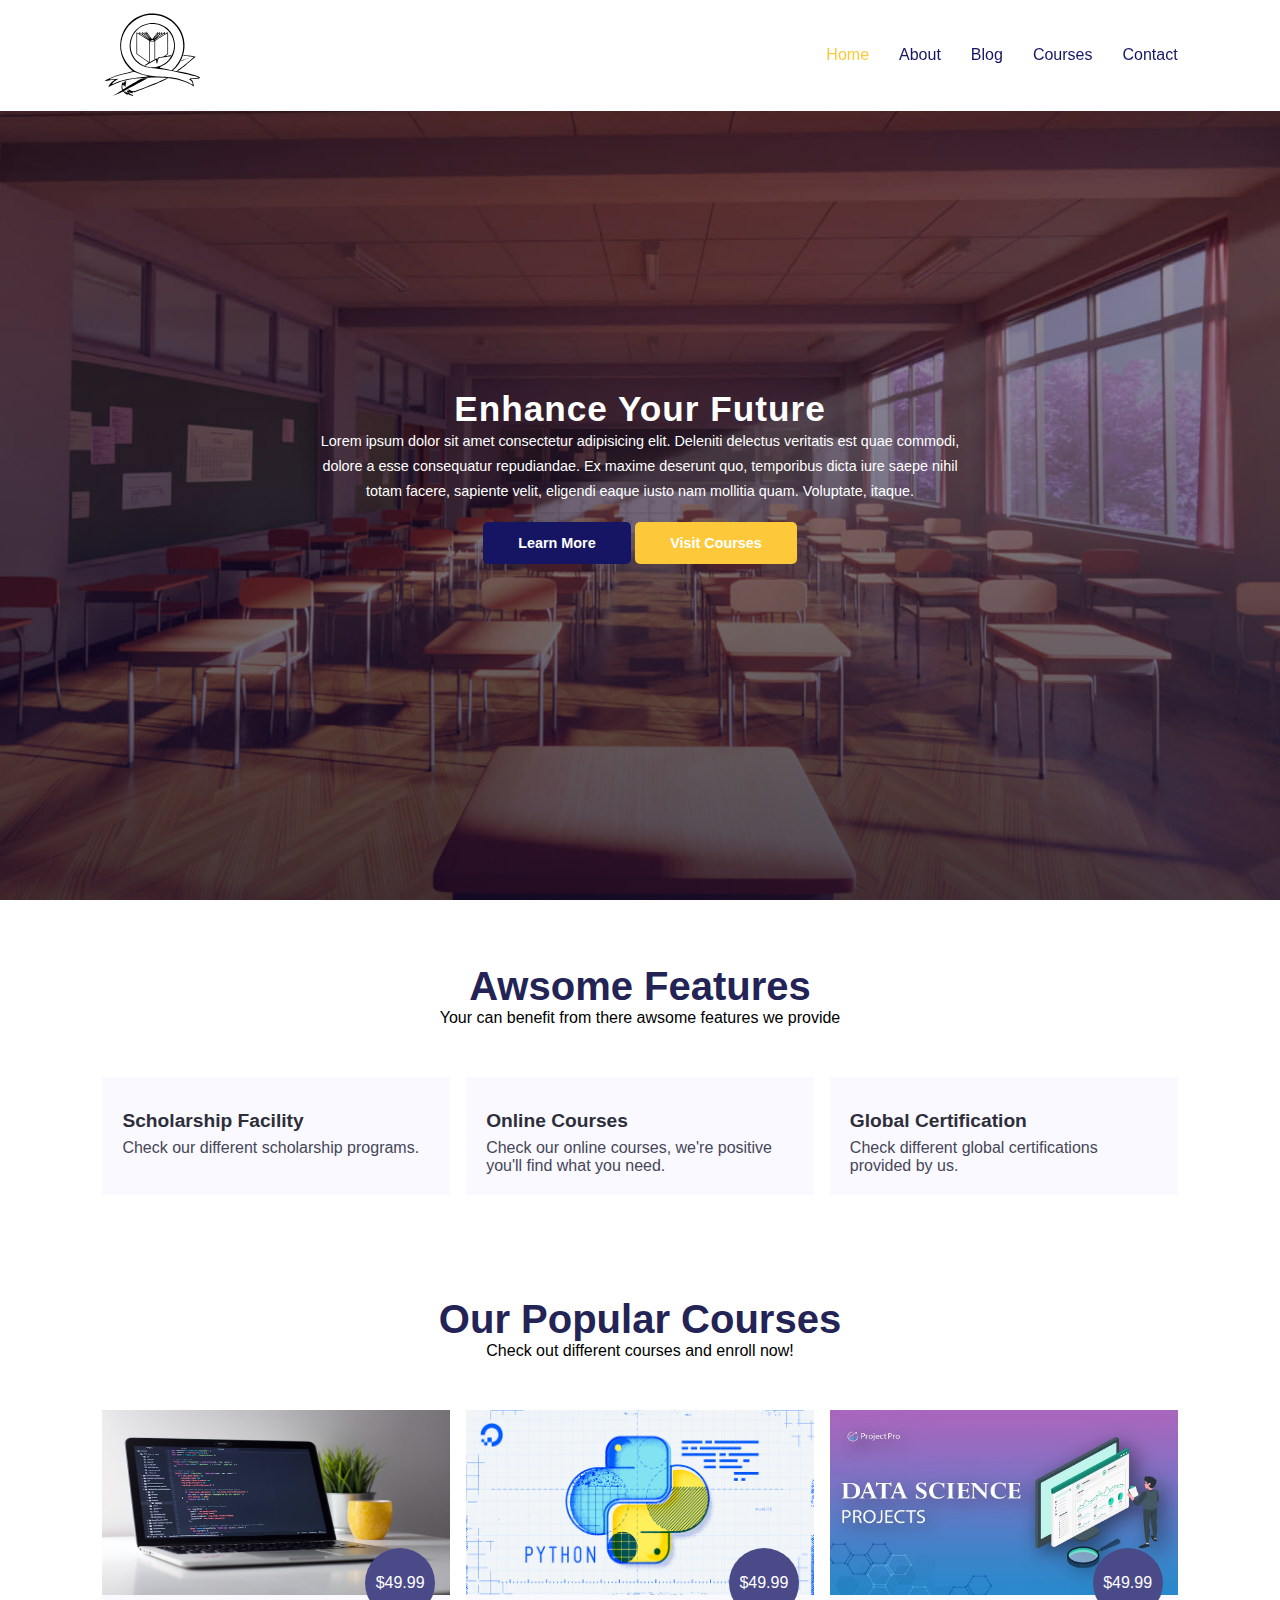
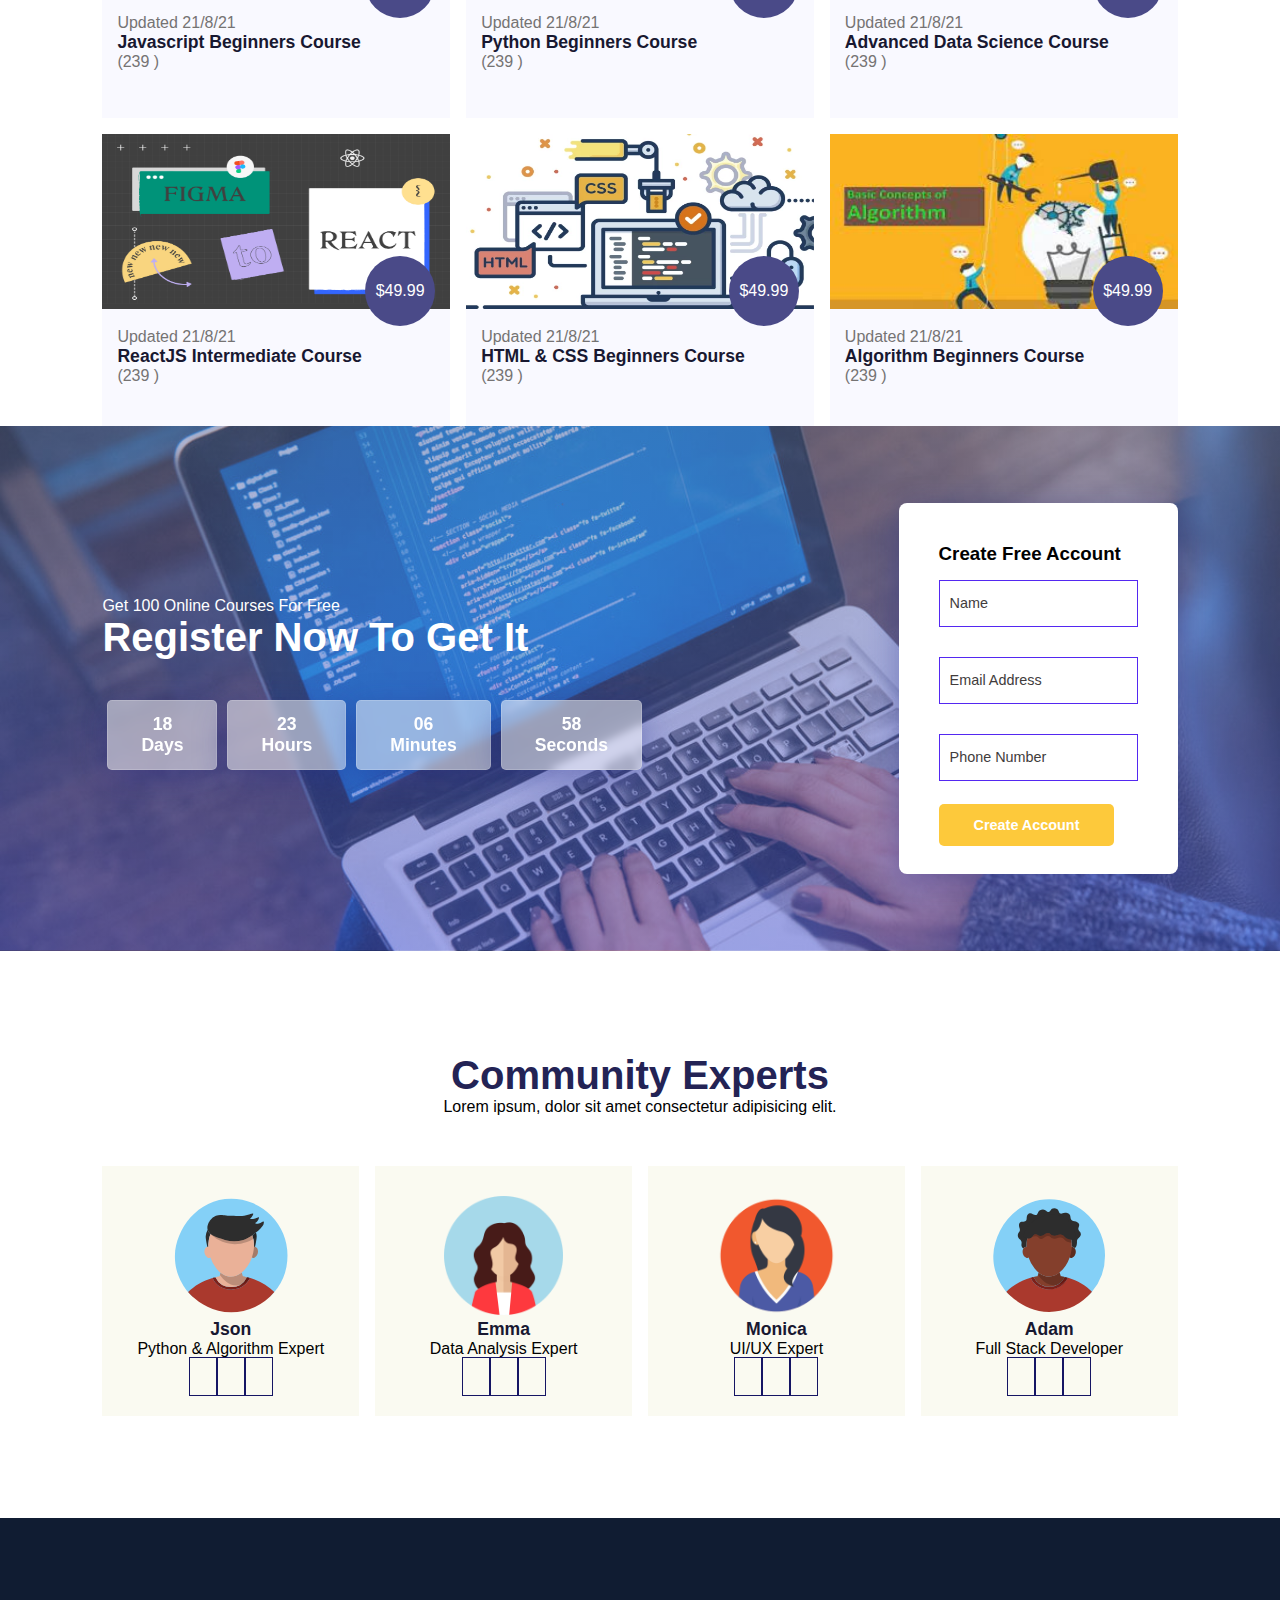
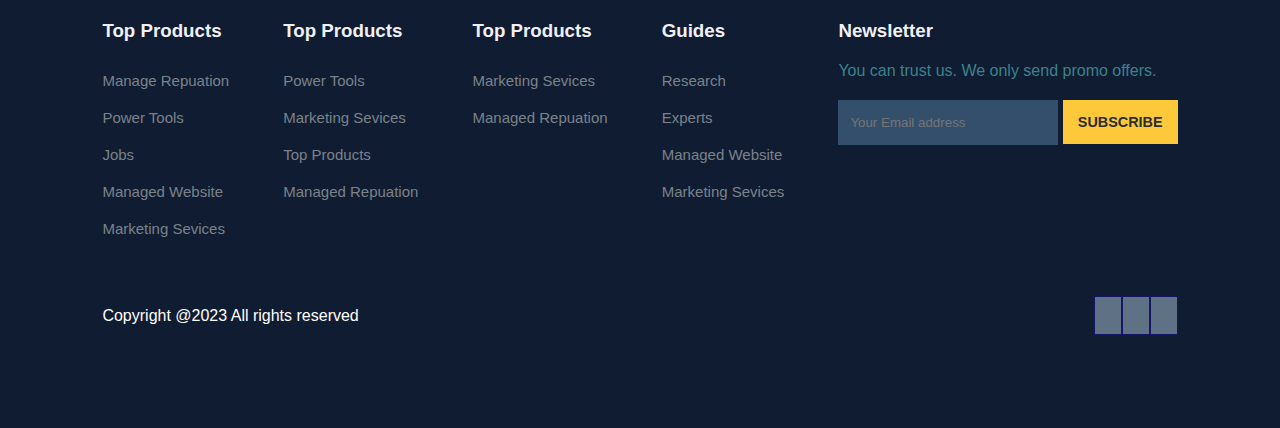
<file: index.html>
<!DOCTYPE html>
<html lang="en">
<head>
    <meta charset="UTF-8">
    <meta http-equiv="X-UA-Compatible" content="IE=edge">
    <meta name="viewport" content="width=device-width, initial-scale=1.0">
    <title>Document</title>
    <link rel="stylesheet" href="style.css">
    <link rel="stylesheet" href="https://cdnjs.cloudflare.com/ajax/libs/font-awesome/6.4.0/css/all.min.css" integrity="sha512-iecdLmaskl7CVkqkXNQ/ZH/XLlvWZOJyj7Yy7tcenmpD1ypASozpmT/E0iPtmFIB46ZmdtAc9eNBvH0H/ZpiBw==" crossorigin="anonymous" referrerpolicy="no-referrer" />
</head>
<body>
    <!-- navigation -->
    <nav>
        <img src="images/logo.svg"/>
        <div class="navigation">
            <ul>
                <i class="fas fa-times" id="menu-close"></i>
                <li><a href="#" class="active">Home</a></li>
                <li><a href="about.html">About</a></li>
                <li><a href="blog.html">Blog</a></li>
                <li><a href="courses.html">Courses</a></li>
                <li><a href="contact.html">Contact</a></li>
            </ul>
            <i class="fa-solid fa-bars" id="menu-btn"></i>
        </div>
    </nav>

    <!-- home -->
    <section id="home">
        <h2>Enhance Your Future</h2>
        <p>Lorem ipsum dolor sit amet consectetur adipisicing elit. Deleniti delectus veritatis est quae commodi, dolore a esse consequatur repudiandae. Ex maxime deserunt quo, temporibus dicta iure saepe nihil totam facere, sapiente velit, eligendi eaque iusto nam mollitia quam. Voluptate, itaque.</p>
        <div class="btn">
            <a class="blue" href="#">Learn More</a>
            <a class="yellow" href="#">Visit Courses</a>
        </div>
    </section>
    

    <!-- features -->
    <section id="features">
        <h1>Awsome Features</h1>
        <p>Your can benefit from there  awsome features we provide</p>
        <div class="features-container">
            <div class="feature-box">
                <i class="fas fa-graduation-cap"></i>
                <h3>Scholarship Facility</h3>
                <p>Check our  different scholarship programs.</p>
            </div>
            <div class="feature-box">
                <i class="fas fa-certificate"></i>
                <h3>Online Courses</h3>
                <p>Check our online courses, we're positive you'll find what you need.</p>
            </div>
            <div class="feature-box">
                <i class="fas fa-award"></i>
                <h3>Global Certification</h3>
                <p>Check different global certifications provided by us.</p>
            </div>
        </div>
    </section>

    <!-- courses -->
    <section id="course">
        <h1>Our Popular Courses</h1>
        <p> Check out different courses and enroll now!</p>
        <div class="course-box">
            <div class="courses">
                <img src="images/course1.jpg" alt="">
                <div class="details">
                    <span>Updated 21/8/21</span>
                    <h6>Javascript Beginners Course</h6>
                    <div class="star">
                        <i class="fas fa-star"></i>
                        <i class="fas fa-star"></i>
                        <i class="fas fa-star"></i>
                        <i class="fas fa-star"></i>
                        <i class="fas fa-star"></i>
                        <span>(239 )</span>
                    </div>
                </div>
                <div class="cost">
                    $49.99
                </div>
            </div>
            <div class="courses">
                <img src="images/course2.png" alt="">
                <div class="details">
                    <span>Updated 21/8/21</span>
                    <h6>Python Beginners Course</h6>
                    <div class="star">
                        <i class="fas fa-star"></i>
                        <i class="fas fa-star"></i>
                        <i class="fas fa-star"></i>
                        <i class="fas fa-star"></i>
                        <i class="fas fa-star"></i>
                        <span>(239 )</span>
                    </div>
                </div>
                <div class="cost">
                    $49.99
                </div>
            </div>
            <div class="courses">
                <img src="images/course3.avif" alt="">
                <div class="details">
                    <span>Updated 21/8/21</span>
                    <h6>Advanced Data Science Course</h6>
                    <div class="star">
                        <i class="fas fa-star"></i>
                        <i class="fas fa-star"></i>
                        <i class="fas fa-star"></i>
                        <i class="fas fa-star"></i>
                        <i class="fas fa-star"></i>
                        <span>(239 )</span>
                    </div>
                </div>
                <div class="cost">
                    $49.99
                </div>
            </div>
            <div class="courses">
                <img src="images/course4.jpg" alt="">
                <div class="details">
                    <span>Updated 21/8/21</span>
                    <h6>ReactJS Intermediate Course</h6>
                    <div class="star">
                        <i class="fas fa-star"></i>
                        <i class="fas fa-star"></i>
                        <i class="fas fa-star"></i>
                        <i class="fas fa-star"></i>
                        <i class="fas fa-star"></i>
                        <span>(239 )</span>
                    </div>
                </div>
                <div class="cost">
                    $49.99
                </div>
            </div>
            <div class="courses">
                <img src="images/course5.webp" alt="">
                <div class="details">
                    <span>Updated 21/8/21</span>
                    <h6>HTML & CSS Beginners Course</h6>
                    <div class="star">
                        <i class="fas fa-star"></i>
                        <i class="fas fa-star"></i>
                        <i class="fas fa-star"></i>
                        <i class="fas fa-star"></i>
                        <i class="fas fa-star"></i>
                        <span>(239 )</span>
                    </div>
                </div>
                <div class="cost">
                    $49.99
                </div>
            </div>
            <div class="courses">
                <img src="images/course6.jpg" alt="">
                <div class="details">
                    <span>Updated 21/8/21</span>
                    <h6>Algorithm Beginners Course</h6>
                    <div class="star">
                        <i class="fas fa-star"></i>
                        <i class="fas fa-star"></i>
                        <i class="fas fa-star"></i>
                        <i class="fas fa-star"></i>
                        <i class="fas fa-star"></i>
                        <span>(239 )</span>
                    </div>
                </div>
                <div class="cost">
                    $49.99
                </div>
            </div>
        </div>
    </section>

    <!-- registration -->
    <section id="registration">
        <div class="calendar">
            <p>Get 100 Online Courses For Free</p>
            <h1>Register Now To Get It</h1>
            <div class="time">
                <div class="date">
                    18 <br> Days
                </div>
                <div class="date">
                    23 <br> Hours
                </div>
                <div class="date">
                    06 <br> Minutes
                </div>
                <div class="date">
                    58 <br> Seconds
                </div>
            </div>
        </div>
        <div class="form">
            <h3>Create Free Account</h3>
            <input type="text" placeholder="Name" name="" id="">
            <input type="text" placeholder="Email Address" name="" id="">
            <input type="text" placeholder="Phone Number" name="" id="">
            <div class="btn">
                <a class="yellow" href="#">Create Account</a>
            </div>
        </div>
    </section>

    <!-- profiles -->
    <section id="experts">
        <h1>Community Experts</h1>
        <p>Lorem ipsum, dolor sit amet consectetur adipisicing elit.</p>
        <div class="expert-box">
            <div class="profile">
                <img src="images/profile1.svg" alt="">
                <h6>Json</h6>
                <p>Python & Algorithm Expert</p>
                <div class="pro-links">
                    <i class="fab fa-facebook-f"></i>
                    <i class="fab fa-instagram"></i>
                    <i class="fab fa-linkedin-in"></i>
                </div>
            </div>
            <div class="profile">
                <img src="images/profile2.png" alt="">
                <h6>Emma</h6>
                <p>Data Analysis Expert</p>
                <div class="pro-links">
                    <i class="fab fa-facebook-f"></i>
                    <i class="fab fa-instagram"></i>
                    <i class="fab fa-linkedin-in"></i>
                </div>
            </div>
            <div class="profile">
                <img src="images/profile3.png" alt="">
                <h6>Monica</h6>
                <p>UI/UX Expert</p>
                <div class="pro-links">
                    <i class="fab fa-facebook-f"></i>
                    <i class="fab fa-instagram"></i>
                    <i class="fab fa-linkedin-in"></i>
                </div>
            </div>
            <div class="profile">
                <img src="images/profile4.svg" alt="">
                <h6>Adam</h6>
                <p>Full Stack Developer</p>
                <div class="pro-links">
                    <i class="fab fa-facebook-f"></i>
                    <i class="fab fa-instagram"></i>
                    <i class="fab fa-linkedin-in"></i>
                </div>
            </div>
        </div>
    </section>

    <!-- footer -->
     <footer>
        <div class="footer-col">
            <h3>Top Products</h3>
            <li>Manage Repuation</li>
            <li>Power Tools</li>
            <li>Jobs</li>
            <li>Managed Website</li>
            <li>Marketing Sevices</li>
        </div>
        <div class="footer-col">
            <h3>Top Products</h3>
            <li>Power Tools</li>
            <li>Marketing Sevices</li>
            <li>Top Products</li>
            <li>Managed Repuation</li>
        </div>
        <div class="footer-col">
            <h3>Top Products</h3>
            <li>Marketing Sevices</li>
            <li>Managed Repuation</li>
        </div>
        <div class="footer-col">
            <h3>Guides</h3>
            <li>Research</li>
            <li>Experts</li>
            <li>Managed Website</li>
            <li>Marketing Sevices</li>
        </div>
        <div class="footer-col">
            <h3>Newsletter</h3>
            <p>You can trust us. We only send promo offers.</p>
            <div class="subscribe">
                <input type="text" placeholder="Your Email address">
                <a href="#" class="yellow">SUBSCRIBE</a>
            </div>
        </div>

        <div class="copyrights">
            <p>Copyright @2023 All rights reserved</p>
            <div class="pro-links">
                <i class="fab fa-facebook-f"></i>
                <i class="fab fa-instagram"></i>
                <i class="fab fa-linkedin-in"></i>
            </div>
        </div>
     </footer>


     <script>
       const menuBtn =  document.getElementById("menu-btn");
       menuBtn.addEventListener('click', () =>  {
                document.querySelector('nav .navigation ul').classList.add('active');
            
       });
       const btnClose =  document.getElementById("menu-close");
       btnClose.addEventListener('click', function() {
           if (document.querySelector('nav .navigation ul.active') !== null) {
                document.querySelector('nav .navigation ul.active').classList.remove('active');
            }
       });
     </script>
</body>
</html>
</file>
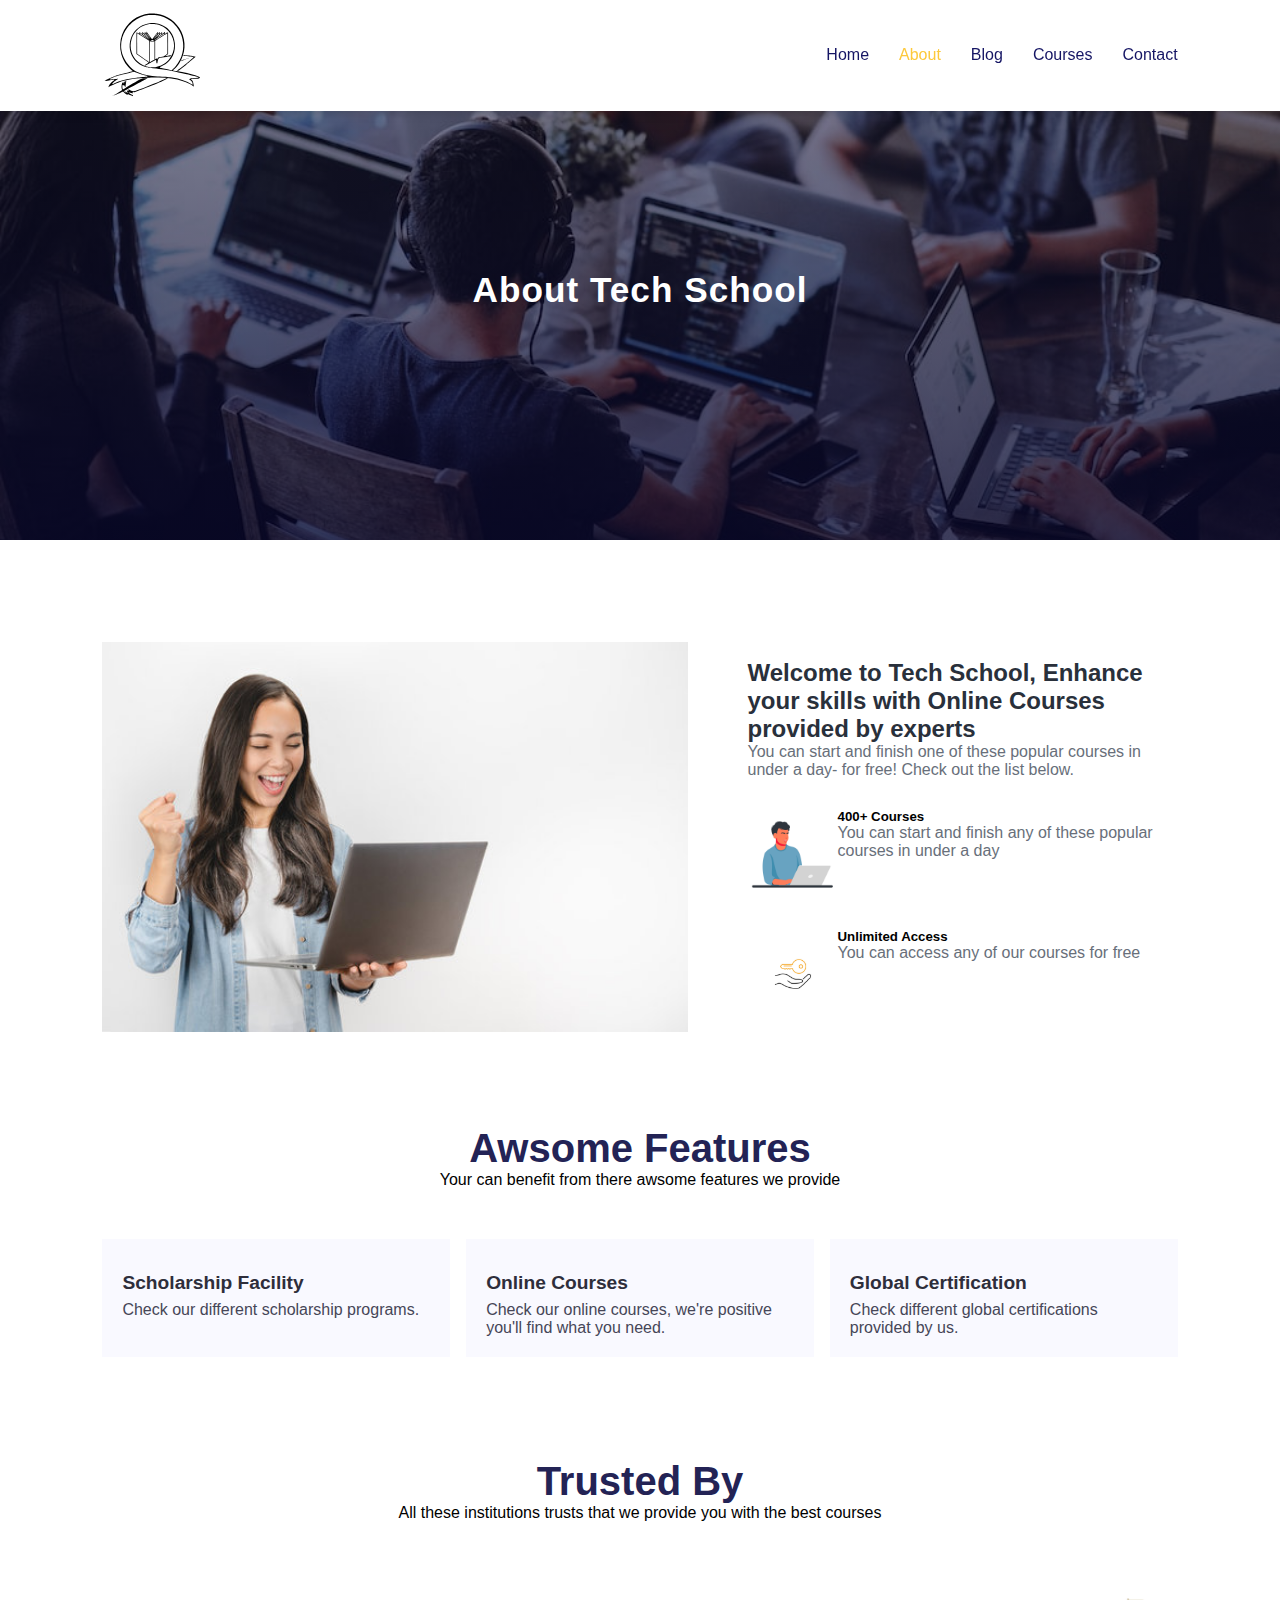
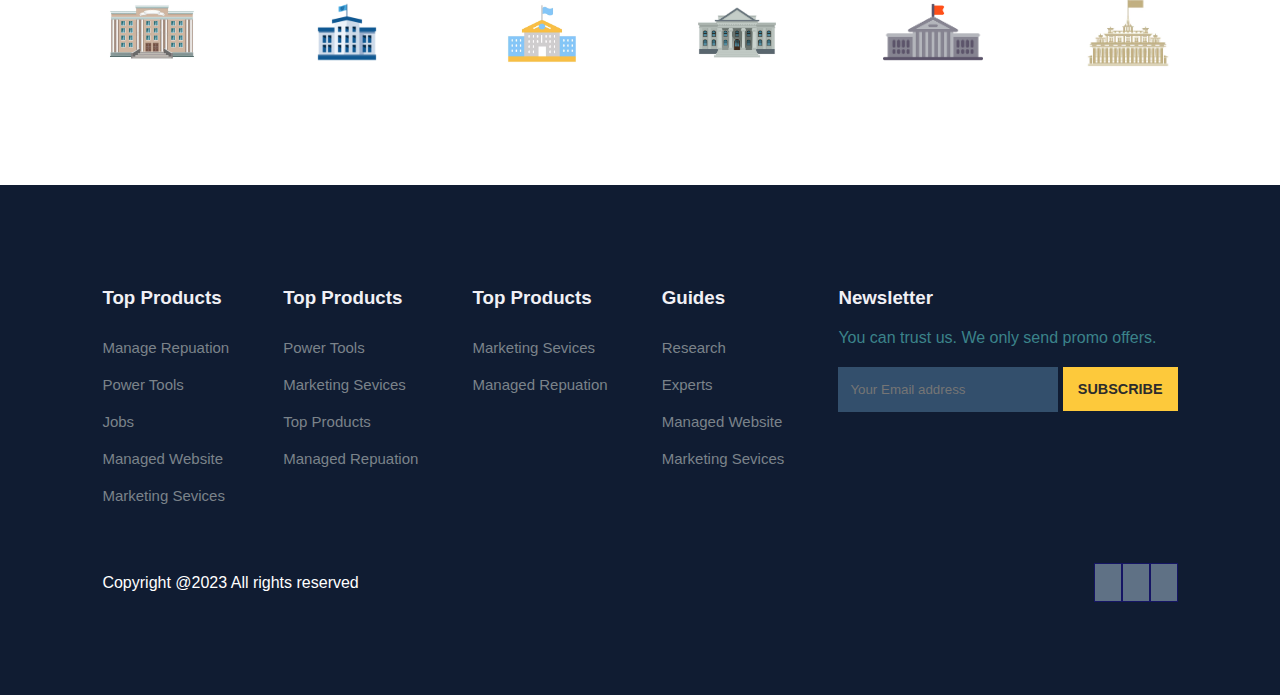
<file: about.html>
<!DOCTYPE html>
<html lang="en">
<head>
    <meta charset="UTF-8">
    <meta http-equiv="X-UA-Compatible" content="IE=edge">
    <meta name="viewport" content="width=device-width, initial-scale=1.0">
    <title>Document</title>
    <link rel="stylesheet" href="style.css">
    <link rel="stylesheet" href="https://cdnjs.cloudflare.com/ajax/libs/font-awesome/6.4.0/css/all.min.css" integrity="sha512-iecdLmaskl7CVkqkXNQ/ZH/XLlvWZOJyj7Yy7tcenmpD1ypASozpmT/E0iPtmFIB46ZmdtAc9eNBvH0H/ZpiBw==" crossorigin="anonymous" referrerpolicy="no-referrer" />
</head>
<body>
    <!-- navigation -->
    <nav>
        <img src="images/logo.svg"/>
        <div class="navigation">
            <ul>
                <i class="fas fa-times" id="menu-close"></i>
                <li><a href="#">Home</a></li>
                <li><a href="about.html" class="active">About</a></li>
                <li><a href="blog.html">Blog</a></li>
                <li><a href="courses.html">Courses</a></li>
                <li><a href="contact.html">Contact</a></li>
            </ul>
            <i class="fa-solid fa-bars" id="menu-btn"></i>
        </div>
    </nav>

    <!-- about -->
    <section id="about">
        <h2>About Tech School</h2>
    </section>

    <section id="about-container">
        <div class="about-img">
            <img src="images/about.jpg" alt="">
        </div>
        <div class="about-text">
            <h2>Welcome to Tech School, Enhance your skills with Online Courses provided by experts</h2>
            <p>You can start and finish one of these popular courses in under a day- for free! Check out the list below.</p>
            <div class="about-feature">
                <img src="images/about-feature1.jpg" alt="">
                <div class="feature-text">
                    <h5>400+ Courses</h5>
                    <p>You can start and finish any of these popular courses in under a day</p>
                </div>
            </div>
            <div class="about-feature">
                <img src="images/about-feature2.jpg" alt="">
                <div class="feature-text">
                    <h5>Unlimited Access</h5>
                    <p>You can access any of our courses for free</p>
                </div>
            </div>
        </div>
    </section>
    

    <!-- features -->
    <section id="features">
        <h1>Awsome Features</h1>
        <p>Your can benefit from there  awsome features we provide</p>
        <div class="features-container">
            <div class="feature-box">
                <i class="fas fa-graduation-cap"></i>
                <h3>Scholarship Facility</h3>
                <p>Check our  different scholarship programs.</p>
            </div>
            <div class="feature-box">
                <i class="fas fa-certificate"></i>
                <h3>Online Courses</h3>
                <p>Check our online courses, we're positive you'll find what you need.</p>
            </div>
            <div class="feature-box">
                <i class="fas fa-award"></i>
                <h3>Global Certification</h3>
                <p>Check different global certifications provided by us.</p>
            </div>
        </div>
    </section>

    <!-- trusted by -->
    <section id="trusted-by">
        <h1>Trusted By</h1>
        <p>All these institutions trusts that we provide you with the best courses</p>
        <div class="imgs-container">
            <img src="images/institution1.webp" alt="">
            <img src="images/institution2.png" alt="">
            <img src="images/institution3.avif" alt="">
            <img src="images/institution4.jpg" alt="">
            <img src="images/institution5.jpg" alt="">
            <img src="images/institution6.webp" alt="">
        </div>
    </section>


    <!-- footer -->
     <footer>
        <div class="footer-col">
            <h3>Top Products</h3>
            <li>Manage Repuation</li>
            <li>Power Tools</li>
            <li>Jobs</li>
            <li>Managed Website</li>
            <li>Marketing Sevices</li>
        </div>
        <div class="footer-col">
            <h3>Top Products</h3>
            <li>Power Tools</li>
            <li>Marketing Sevices</li>
            <li>Top Products</li>
            <li>Managed Repuation</li>
        </div>
        <div class="footer-col">
            <h3>Top Products</h3>
            <li>Marketing Sevices</li>
            <li>Managed Repuation</li>
        </div>
        <div class="footer-col">
            <h3>Guides</h3>
            <li>Research</li>
            <li>Experts</li>
            <li>Managed Website</li>
            <li>Marketing Sevices</li>
        </div>
        <div class="footer-col">
            <h3>Newsletter</h3>
            <p>You can trust us. We only send promo offers.</p>
            <div class="subscribe">
                <input type="text" placeholder="Your Email address">
                <a href="#" class="yellow">SUBSCRIBE</a>
            </div>
        </div>

        <div class="copyrights">
            <p>Copyright @2023 All rights reserved</p>
            <div class="pro-links">
                <i class="fab fa-facebook-f"></i>
                <i class="fab fa-instagram"></i>
                <i class="fab fa-linkedin-in"></i>
            </div>
        </div>
     </footer>


     <script>
       const menuBtn =  document.getElementById("menu-btn");
       menuBtn.addEventListener('click', () =>  {
                document.querySelector('nav .navigation ul').classList.add('active');
            
       });
       const btnClose =  document.getElementById("menu-close");
       btnClose.addEventListener('click', function() {
           if (document.querySelector('nav .navigation ul.active') !== null) {
                document.querySelector('nav .navigation ul.active').classList.remove('active');
            }
       });
     </script>
</body>
</html>
</file>
<file: style.css>
@import url('https://fonts.googleapis.com/css2?family=Be+Vietnam+Pro:wght@400;500;700&family=Poppins:wght@100;200;300;400;500&display=swap');


* {
    margin: 0;
    padding: 0;
    box-sizing: border-box;
}

body {
    font-family: 'Poppin', sans-serif;
}

/*Global Tags*/

h1 {
    font-size: 2.5rem;
    font-weight: 700;
    color: rgb(35, 35, 85);
}

span {
    color: #757373;
}

h6 {
    font-size: 1.1rem;
    color: rgb(24, 24 , 49);
}

/* Navigation*/

nav {
    position: fixed;
    width: 100%;
    background-color: white;
    display: flex;
    justify-content: space-between;
    align-items: center;
    padding: 1vw 8vw;
    box-shadow: 2px 2px 10px rgba(0, 0, 0 , 0.15);
    z-index: 2;
}

nav img {
    width: 100px;
    cursor: pointer;
}

nav .navigation {
    display: flex;
}

#menu-btn {
    font-size: 30px;
    display: none;
}

#menu-close {
    display: none;
}

nav .navigation ul {
    display: flex;
    justify-content: flex-end;
    align-items: center;
}

nav .navigation ul li {
    list-style: none;
     margin-left: 30px;
}

nav .navigation ul li a {
    text-decoration: none;
    color: rgb(21, 21 , 100);
    font-size: 16px;
    font-weight: 500;
    transition: 0.3s ease;
}

nav .navigation ul li a.active, 
nav .navigation ul li a:hover {
    color: #FDC93B;
}

/* Home */

#home {
    background-image: linear-gradient(rgba(9, 5, 54, 0.3), rgba(5, 4, 46, 0.7)), url("images/home.jpg");
    width: 100%;
    height: 100vh;
    background-size: cover;
    background-position: center;
    display: flex;
    flex-direction: column;
    justify-content: center;
    align-items: center;
    text-align: center;
    padding-top: 40px;
}

#home h2 {
    color: #fff;
    font-size: 2.2rem;
    letter-spacing: 1px;
}

#home p {
    width: 50%;
    color: #fff;
    font-size: .9rem;
    line-height: 25px;
}

#home .btn {
    margin-top: 30px ;
}

#home a {
    text-decoration: none;
    font-size: 0.9rem;
    padding: 13px 35px;
    background-color: #fff;
    font-weight: 600;
    border-radius: 5px;
}

#home .btn .blue {
    color: #fff;
    background: rgb(21, 21 , 100);
    transition: 0.3s ease;
}

#home .btn .blue:hover {
    color: rgb(21, 21 , 100);
    background: #fff;
}

#home .btn .yellow {
    color: #fff;
    background: #FDC93B;
    transition: 0.3s ease;
}

#home .btn .yellow:hover {
    color: rgb(21, 21 , 100);
    background: #fff;
}


/* features */

#features {
    padding: 5vw 8vw 0 8vw;
    text-align: center;
}

#features .features-container {
    display: grid;
    grid-template-columns: repeat(auto-fit, minmax(320px, 1fr));
    grid-gap: 1rem;
    margin-top: 50px;
}

#features .feature-box {
    background-color: #F9F9FF;
    text-align: start;
    padding: 20px;

}

#features .feature-box i {
    font-size:  2.3rem;
    color:  rgb(44, 44, 80);
}

#features .feature-box h3 {
    font-size: 1.2rem;
    font-weight: 600;
    color:  rgb(46, 46, 59);
    padding: 13px 0 7px 0;
}

#features .feature-box p {
    font-size: 1rem;
    font-weight: 400;
    color:  rgb(70, 70, 87);
}

/* course */
#course {
    padding: 8vw 8vw 0 8vw;
    text-align: center;
}

#course .course-box {
    display: grid;
    grid-template-columns: repeat(auto-fit, minmax(320px, 1fr));
    grid-gap: 1rem;
    margin-top: 50px;
}

#course .courses {
    text-align: start;
    background-color: #F9F9FF;
    height: 100%;
    position: relative;
}

#course .courses img {
    width: 100%;
    height: 60%;
    background-size: cover;
    background-position: center;
}

#course .courses .details {
    padding: 15px 15px 0 15px;
}

#course .courses .details i {
    color: #FDC93B;
    font-size: .9rem;
}

#course .courses .cost {
    background-color: rgb(74, 74 , 136);
    color: #fff;
    line-height: 70px;
    width: 70px;
    height: 70px;
    text-align: center;
    border-radius: 50%;
    position: absolute;
    right: 15px;
    bottom: 100px;
}

/* experts */
#experts {
    padding: 8vw;
    text-align: center;
}

#experts .expert-box {
    display: grid;
    grid-template-columns: repeat(auto-fit, minmax(250px, 1fr));
    grid-gap: 1rem;
    margin-top: 50px;
}

#experts .expert-box .profile {
    background: #fafaf1;
    padding: 30px 10px;
}

#experts .expert-box .profile img {
    width: 50%;
}

.pro-links {
    margin-top: 10px;
}

.pro-links i {
    padding: 10px 13px;
    border: 1px solid rgb(21, 21 , 100);
    cursor: pointer;
    transition: 0.3s ease;
}

.pro-links i:hover {
    background: rgb(21, 21 , 100);
    color: #fff;
    border: 1px solid rgb(21, 21 , 100);
    cursor: pointer;
}

/* Registration */
#registration {
    padding: 6vw 8vw 6vw 8vw;
    background-image: linear-gradient(rgba(99, 112, 168, 0.5), rgba(81, 97, 233, 0.5)), url("images/sign-up-bg.jpg");
    width: 100%;
    height: 100%;
    background-size: cover;
    background-position: center;
    display: flex;
    justify-content: space-between;
    align-items: center;
}

#registration .calendar {
    color: #fff;
}

#registration .calendar h1 {
    color: #fff;
}

#registration .calendar .time {
    display: flex;
    margin-top: 40px;
}

#registration .calendar .time .date {
    text-align: center;
    padding: 13px 33px;
    background:  rgba(255, 255, 255, 0.5);
    backdrop-filter: blur(4px);
    box-shadow:  0 8px 32px 0 rgba(31, 38, 135 , 0.37);
    border-radius:  5px;
    margin: 0 5px 10px 5px;
    border: 1px solid rgba(255, 255, 255, 0.18);
    font-size: 1.1rem;
    font-weight: 600;
}

#registration .form {
    background: #fff;
    border-radius: 8px;
    display: flex;
    flex-direction: column;
    padding: 40px;
    box-shadow:  0 8px 32px 0 rgba(31, 38, 135 , 0.37);
}

#registration .form input {
    margin: 15px 0;
    padding: 15px 10px;
    border: 1px solid rgb(84, 40, 241);
    outline: none;
}

#registration .form input::placeholder {
    color: #413c3c;
    font-weight: 500;
    font-size: 0.9rem;
}

#registration .form .btn {
    margin-top: 20px;
}

#registration a {
    text-decoration: none;
    font-size: 0.9rem;
    padding: 13px 35px;
    background-color: #fff;
    font-weight: 600;
    border-radius: 5px;
}

#registration .form .yellow {
    color: #fff;
    background: #FDC93B;
    transition: 0.3s ease;
}

#registration .form .yellow:hover {
    color: rgb(21, 21 , 100);
    background: #fff;
}

/* Footer */
footer {
    padding: 8vw;
    background: #101c32;
    display: flex;
    justify-content: space-between;
    align-items: flex-start;
    flex-wrap: wrap;
}

footer .footer-col {
    padding-bottom: 40px;
}

footer h3 {
    color: rgb(241, 240 , 245);
    font-weight: 600;
    padding-bottom: 20px;
}

footer li {
    list-style: none;
    color: #7b838a;
    padding: 10px 0;
    font-size: 15px;
    cursor: pointer;
    transition: 0.3s ease;
}

footer li:hover {
    color: rgb(241, 240 , 245);
}

footer p {
    color: #3b838a;
}

footer .subscribe {
    margin-top: 20px;
}

footer input {
    width: 220px;
    padding: 15px 12px;
    background: #334F6C;
    border: none;
    outline: none;
    color: #fff;
}

footer .subscribe a {
    text-decoration: none;
    font-size: 0.9rem;
    padding: 14px 15px;
    background-color: #fff;
    font-weight: 600;
}

footer .subscribe a.yellow {
    color: #2c2c2c;
    background: #FDC93B;
    transition: 0.3s ease;
}

footer .subscribe a.yellow:hover {
    color: rgb(21, 21 , 100);
    background: #fff;
}

footer .copyrights {
    margin-top: 20px;
    display: flex;
    justify-content: space-between;
    align-items: center;
    width: 100%;
    flex-wrap: wrap;
}

footer .copyrights p {
    color: #fff;
}

footer .copyrights .pro-links {
    margin-top: 0;
}

footer .copyrights .pro-links i {
    background-color: #5f7185;
}

footer .copyrights .pro-links i:hover {
    background-color: #5f7185;
    color: #2c2c2c;
}

/* About */
#about {
    background-image: linear-gradient(rgba(9, 5, 54, 0.3), rgba(5, 4, 46, 0.7)), url("images/about-bg.jpg");
    width: 100%;
    height: 60vh;
    background-size: cover;
    background-position: center;
    display: flex;
    justify-content: center;
    align-items: center;
    padding-top: 40px;
    
}

#about h2 {
    color: #fff;
    font-size: 2.2rem;
    letter-spacing: 1px;
}

#about-container {
    display: flex;
    align-items: center;
    padding: 8vw 8vw 2vw 8vw;
}

#about-container .about-img {
    width: 60%;
    padding-right: 60px;
}

#about-container .about-img img{
    width: 100%;
}

#about-container .about-text {
    width: 40%;
}

#about-container .about-text h2 {
    color: #29303B;
}

#about-container .about-text p {
    color: #686F7A;
    font-weight: 300;
}

#about-container .about-text .about-feature {
    display: flex;
    justify-content: space-between;
    align-items: flex-start;
    margin-top: 30px;
}

#about-container .about-text .about-feature img {
    width: 90px;
    background-size: cover;
    background-position: center;
}

#about-container .about-text .about-feature .feature-text {
    width: 90%;
    margin-right: 20px;
}

#about-container .about-text .about-feature .feature-text h6 {
    font-size: 16px;
    color: #29303B;
}

/* Trusted By */
#trusted-by {
    text-align: center;
    padding: 8vw;
}


#trusted-by .imgs-container {
    margin-top: 60px;
    display: flex;
    justify-content: space-between;
    align-items: center;
}

#trusted-by .imgs-container img {
    width: 100px;
    height: auto;
}



 /* Tablets */
@media (max-width: 768px) {
    nav {
        padding: 15px 20px;
    }

    #menu-btn {
        display: initial;
    }

    #menu-close {
        display: initial;
        font-size: 1.6rem;
        color: #fff;
        padding: 30px 0 20px 20px;
    }

    nav .navigation ul {
        position: absolute;
        top: 0;
        right: -220px;
        width: 220px;
        height: 100vh;
        background-color: rgba(17, 20, 104 , 0.45);
        backdrop-filter: blur(4.5px);
        border: 1px solid rgba(255, 255, 255, 0.18);
        display: flex;
        flex-direction: column;
        justify-content: flex-start;
        align-items: flex-start;
        transition: 0.3s ease;
    }

    nav .navigation ul.active {
        right: 0;
    }

    nav .navigation ul li {
        padding: 20px 0 20px 40px;
        margin-left: 0;
    }

    nav .navigation ul li a {
        color: #fff;
    }
    
    #home {
        padding-top: 0;
    }

    #home p {
        width: 90%;
    }

    #features {
        padding: 8vw 4vw 0 4vw;
    }

    #course {
        padding:8vw 4vw 0 4vw;
    }

    #registration {
        padding: 6vw 4vw 6vw 4vw;
        margin-top: 8vw;
    }

    #registration .calendar .time {
        display: flex;
        flex-wrap: wrap;
    }

    #registration .form .btn {
        width: 30vw;
    }

    #experts {
        padding: 8vw 8vw 4vw 8vw;
    }

    footer .copyrights .prolinks {
        margin-top: 20px;
    }

    /* About */
    #about-container {
        padding: 8vw 4vw 2vw 4vw;
    }

    #about-container .about-img {
        padding-right: 30px;
    }

    #trusted-by .imgs-container img {
        width: 60px;
    }
}

/* Mobile Phones */
@media (max-width: 475px) {
    #registration {
        flex-direction: column;
        justify-content: center;
        align-items: center;
        text-align: center;
    }

    #registration .form .btn {
        width: 100%;
    }

    #registration .calendar .time {
        display: flex;
        flex-wrap: wrap;
        justify-content: center;
        align-items: center;
        margin-top: 20px;
        margin-bottom: 20px;
    }

    footer .copyrights .prolinks {
        margin-top: 20px;
    }

    /* About */
    #about-container {
        flex-direction: column-reverse;
    }

    #about-container .about-img  {
        width: 100%;
        padding-right: 0;
    }

    #about-container .about-text {
        width: 100%;
        padding-bottom: 20px;
    }

    #trusted-by .imgs-container {
        margin-top: 40px;
        justify-content: center;
        align-items: center;
        flex-wrap: wrap;
    }

    #trusted-by .imgs-container img {
        width: 60px;
        margin: 10px 15px;
    }
}
</file>
